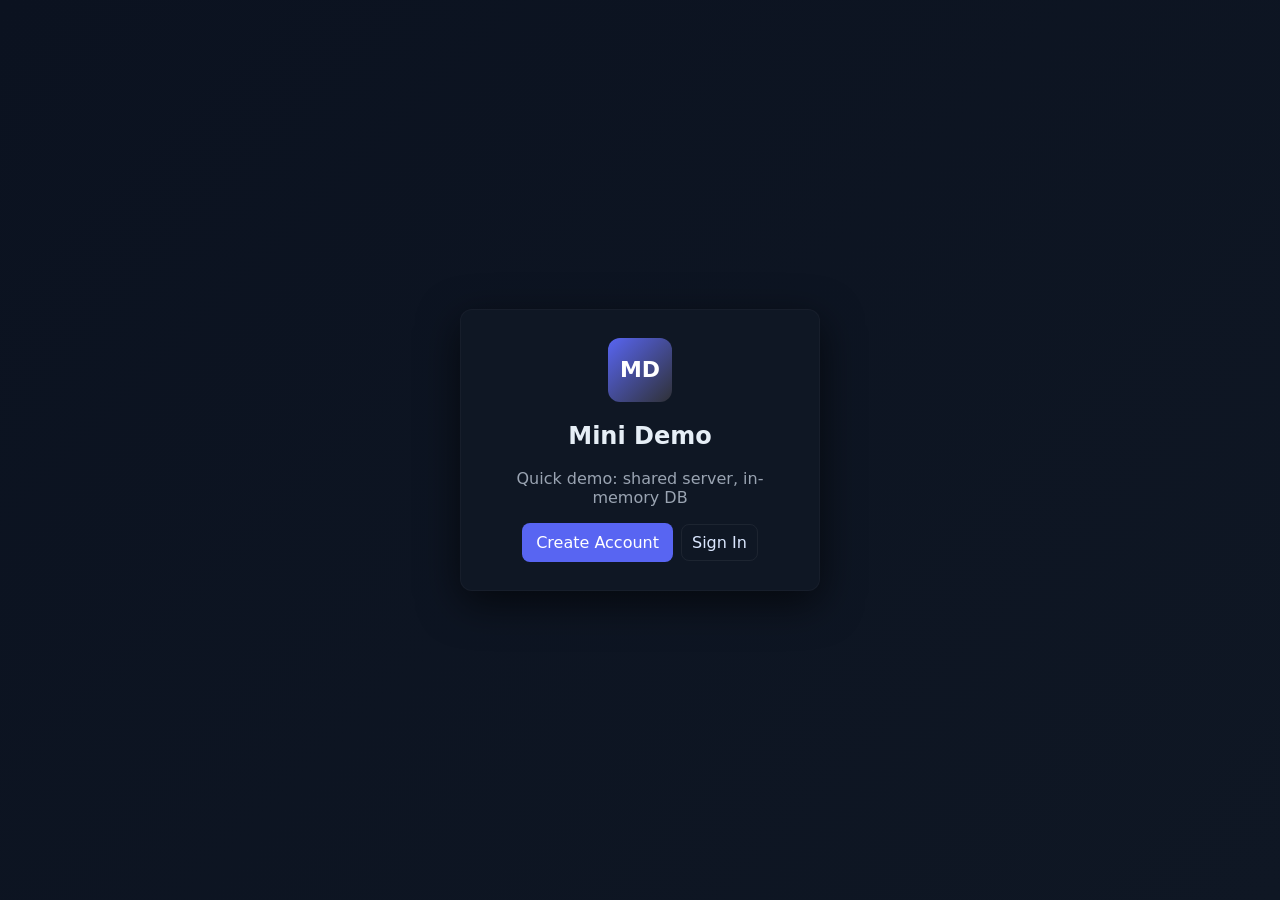
<file: index.html>
<!doctype html>
<html lang="en">
<head>
  <meta charset="utf-8" />
  <title>Mini Demo - Home</title>
  <meta name="viewport" content="width=device-width,initial-scale=1" />
  <link rel="stylesheet" href="styles.css">
</head>
<body>
  <main class="center-card">
    <div class="card">
      <div class="logo">MD</div>
      <h2>Mini Demo</h2>
      <p class="muted">Quick demo: shared server, in-memory DB</p>
      <div class="row" style="margin-top:14px">
        <a class="btn" href="signup.html">Create Account</a>
        <a class="btn btn-ghost" href="login.html">Sign In</a>
      </div>
    </div>
  </main>
</body>
</html>
</file>
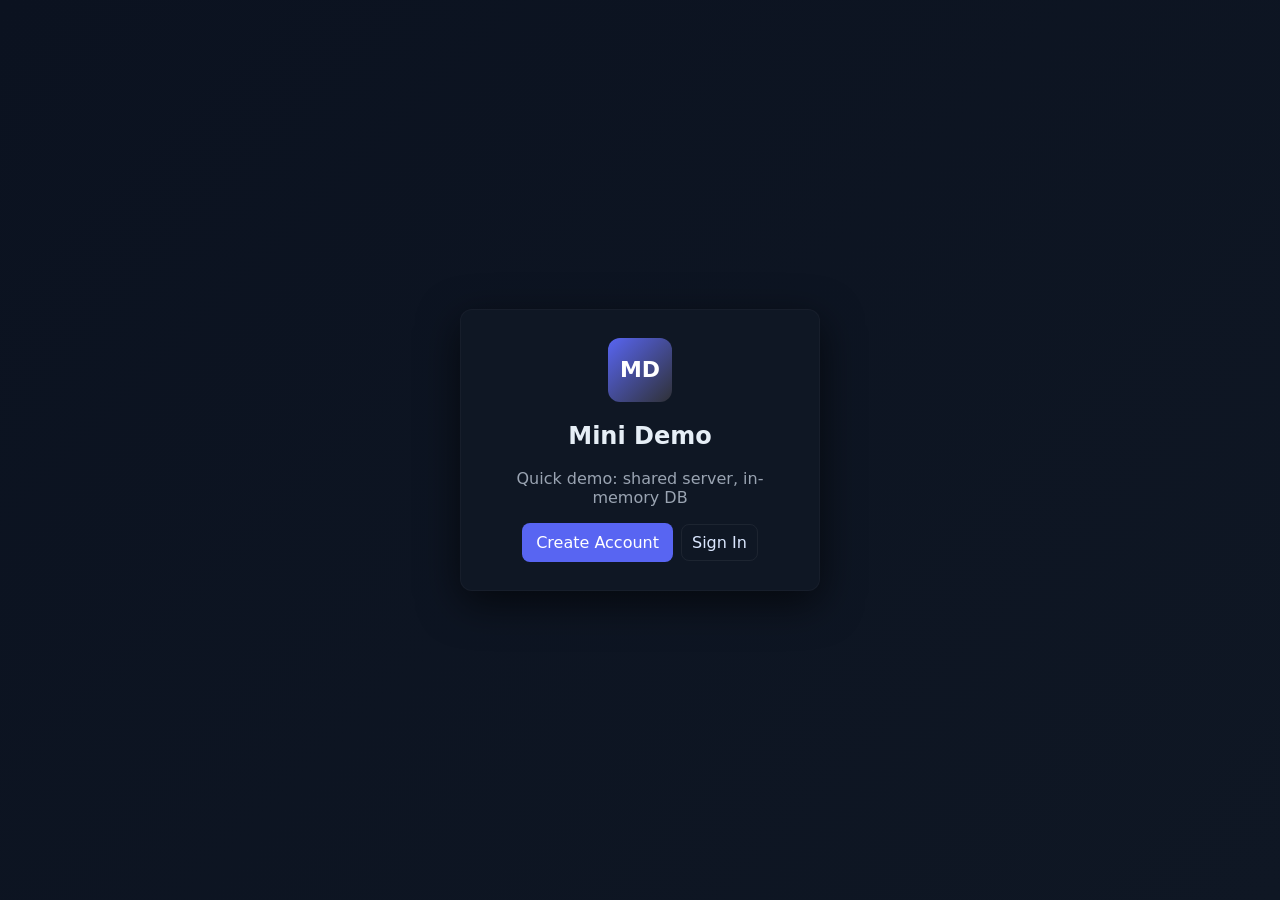
<file: dashboard.html>
<!doctype html>
<html lang="en">
<head>
  <meta charset="utf-8" />
  <title>Dashboard</title>
  <meta name="viewport" content="width=device-width,initial-scale=1" />
  <link rel="stylesheet" href="styles.css">
</head>
<body>
  <header class="topbar">
    <div class="brand">Mini Demo</div>
    <div class="top-actions">
      <div class="search-wrap">
        <input id="userSearch" placeholder="Search users..." />
        <div id="searchResults" class="search-results hidden"></div>
      </div>
      <button id="logoutBtn" class="btn-ghost">Log out</button>
    </div>
  </header>

  <main class="main">
    <aside class="sidebar">
      <div class="user-card">
        <div class="avatar" id="avatar">U</div>
        <div>
          <div id="userName" class="user-name">User</div>
          <div class="muted">Member</div>
        </div>
      </div>

      <div class="panel">
        <div class="panel-title">Requests</div>
        <div id="requestsList" class="requests-list"></div>
      </div>

      <div class="panel">
        <div class="panel-title">Contacts</div>
        <div id="contactsList" class="channels"></div>
      </div>
    </aside>

    <section class="chat-area">
      <div class="chat-header" id="chatHeader">Select a contact to chat</div>
      <div class="messages" id="messages">
        <div class="msg system">No conversation selected.</div>
      </div>

      <form id="msgForm" class="msg-form hidden">
        <input id="msgInput" placeholder="Message" autocomplete="off">
        <button class="btn" type="submit">Send</button>
      </form>
    </section>
  </main>

  <script src="auth.js"></script>
  <script>
    const current = sessionStorage.getItem('md_currentUser');
    if (!current) location.href = 'index.html';
    document.getElementById('userName').textContent = current;
    document.getElementById('avatar').textContent = current.charAt(0).toUpperCase();

    document.getElementById('logoutBtn').addEventListener('click', () => {
      sessionStorage.removeItem('md_currentUser');
      location.href = 'index.html';
    });

    const searchInput = document.getElementById('userSearch');
    const searchResults = document.getElementById('searchResults');

    searchInput.addEventListener('input', async () => {
      const q = searchInput.value.trim();
      if (!q) { searchResults.classList.add('hidden'); searchResults.innerHTML = ''; return; }
      const matches = await apiSearch(q);
      const filtered = matches.filter(u => u !== current);
      searchResults.classList.remove('hidden');
      if (!filtered.length) { searchResults.innerHTML = '<div class="sr-empty">No users</div>'; return; }
      searchResults.innerHTML = filtered.map(u => `
        <div class="sr-item"><div class="sr-name">${u}</div><button class="sr-btn" data-user="${u}">Req</button></div>`).join('');
      document.querySelectorAll('.sr-btn').forEach(b => b.addEventListener('click', async (ev) => {
        const to = ev.currentTarget.dataset.user;
        const r = await apiSendRequest(current, to);
        alert(r.ok ? 'Request sent' : (r.error || 'Error'));
      }));
    });

    async function fetchRequests(){
      const res = await fetch('/api/requests?user=' + encodeURIComponent(current)).then(r => r.json());
      const list = document.getElementById('requestsList');
      if (!res || !res.length) { list.innerHTML = '<div class="sr-empty">No requests</div>'; return; }
      list.innerHTML = res.map(from => `
        <div class="req-item"><div>${from}</div>
          <div class="req-actions">
            <button class="req-accept" data-user="${from}">Accept</button>
            <button class="req-decline" data-user="${from}">Decline</button>
          </div>
        </div>`).join('');
      document.querySelectorAll('.req-accept').forEach(b => b.addEventListener('click', async (e) => {
        const from = e.currentTarget.dataset.user;
        await apiAccept(current, from);
        alert('Accepted');
        await fetchRequests(); await fetchContacts();
      }));
      document.querySelectorAll('.req-decline').forEach(b => b.addEventListener('click', async (e) => {
        const from = e.currentTarget.dataset.user;
        await fetch('/api/decline', { method:'POST', headers:{'Content-Type':'application/json'}, body: JSON.stringify({ me: current, from }) }).then(r => r.json());
        alert('Declined');
        await fetchRequests();
      }));
    }

    async function fetchContacts(){
      const res = await fetch('/api/contacts?user=' + encodeURIComponent(current)).then(r => r.json());
      const list = document.getElementById('contactsList');
      if (!res || !res.length) { list.innerHTML = '<div class="sr-empty">No contacts yet</div>'; return; }
      list.innerHTML = res.map(c => `<div class="channel contact-item" data-user="${c}">${c}</div>`).join('');
      document.querySelectorAll('.contact-item').forEach(el => el.addEventListener('click', openChat));
    }

    let activeContact = null;
    async function openChat(e){
      const other = e.currentTarget ? e.currentTarget.dataset.user : e;
      activeContact = other;
      document.getElementById('chatHeader').textContent = '# ' + other;
      document.getElementById('msgForm').classList.remove('hidden');
      await loadMessages();
    }

    async function loadMessages(){
      if (!activeContact) return;
      const msgs = await apiGetMessages(current, activeContact);
      const messagesEl = document.getElementById('messages');
      if (!msgs.length) messagesEl.innerHTML = '<div class="msg system">No messages yet. Say hi!</div>';
      else messagesEl.innerHTML = msgs.map(m => {
        const cls = m.from === current ? 'msg me' : 'msg';
        return `<div class="${cls}"><div class="meta">${m.from} <span class="time">${new Date(m.ts).toLocaleTimeString()}</span></div><div class="text">${escapeHtml(m.text)}</div></div>`;
      }).join('');
      messagesEl.scrollTop = messagesEl.scrollHeight;
    }

    document.getElementById('msgForm').addEventListener('submit', async (e) => {
      e.preventDefault();
      const text = document.getElementById('msgInput').value.trim();
      if (!text || !activeContact) return;
      await apiSendMessage(current, activeContact, text);
      document.getElementById('msgInput').value = '';
      await loadMessages();
    });

    fetchRequests(); fetchContacts();
    setInterval(() => { fetchRequests(); fetchContacts(); if (activeContact) loadMessages(); }, 2500);

    function escapeHtml(s){ return String(s).replace(/[&<>"']/g, c => ({'&':'&amp;','<':'&lt;','>':'&gt;','"':'&quot;',"'":'&#39;'}[c])); }
  </script>
</body>
</html>
</file>
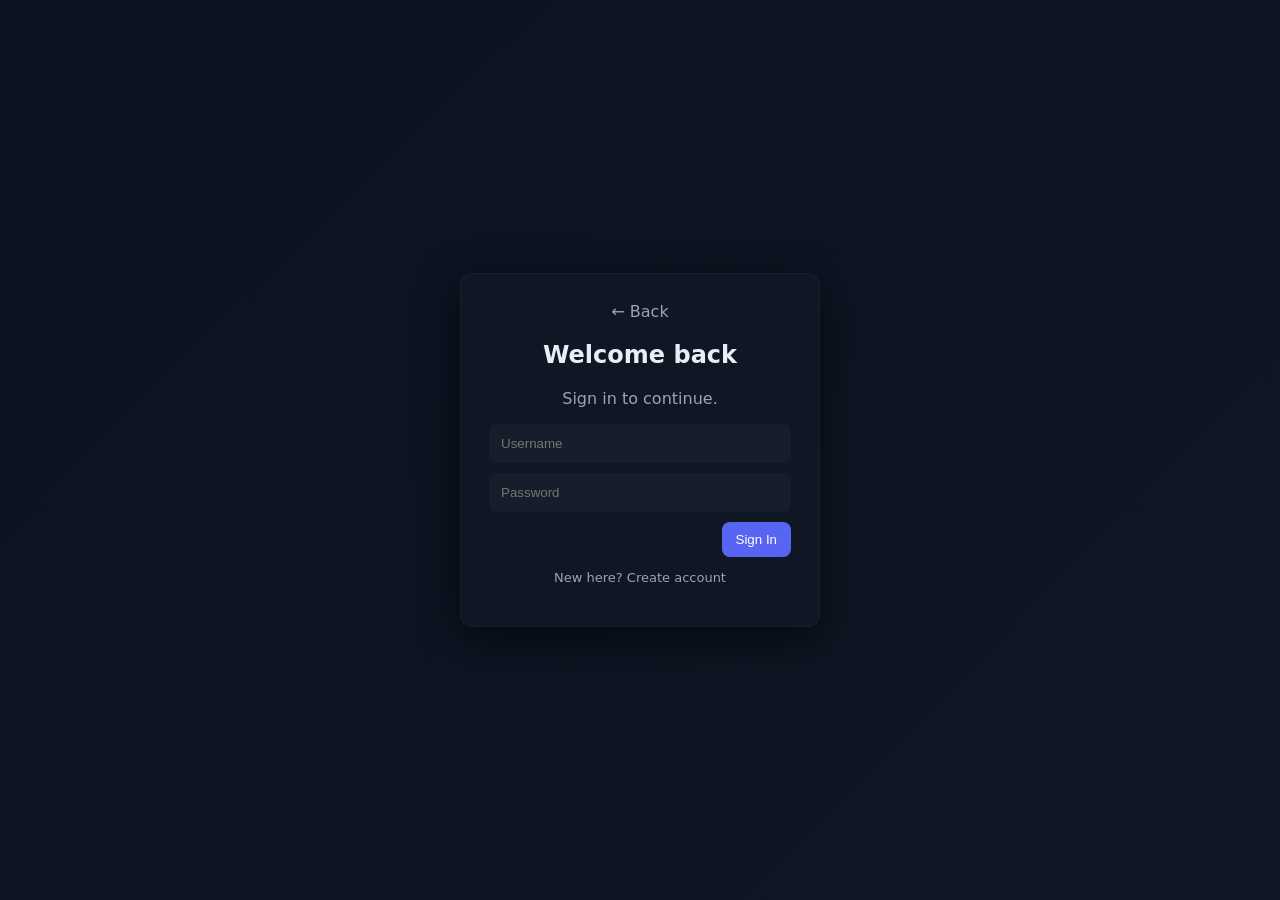
<file: login.html>
<!doctype html>
<html lang="en">
<head>
  <meta charset="utf-8" />
  <title>Sign In</title>
  <meta name="viewport" content="width=device-width,initial-scale=1" />
  <link rel="stylesheet" href="styles.css">
</head>
<body>
  <main class="center-card">
    <div class="card">
      <a class="link" href="index.html">← Back</a>
      <h2>Welcome back</h2>
      <p class="muted">Sign in to continue.</p>

      <form id="loginForm" class="form">
        <input id="li-username" placeholder="Username" autocomplete="off" required />
        <input id="li-password" type="password" placeholder="Password" required />
        <div class="row" style="justify-content:flex-end">
          <button type="submit" class="btn">Sign In</button>
        </div>
      </form>

      <p class="small">New here? <a class="link" href="signup.html">Create account</a></p>
    </div>
  </main>

  <script src="auth.js"></script>
  <script>
    document.getElementById('loginForm').addEventListener('submit', async (e) => {
      e.preventDefault();
      const username = document.getElementById('li-username').value.trim();
      const password = document.getElementById('li-password').value;
      if (!username || !password) return alert('Fill all fields');
      const res = await api('/api/login', {
        method: 'POST',
        headers: {'Content-Type':'application/json'},
        body: JSON.stringify({ username, password })
      });
      if (res.ok) {
        sessionStorage.setItem('md_currentUser', username);
        alert('Signed in');
        location.href = 'dashboard.html';
      } else {
        alert(res.error || 'Invalid credentials');
      }
    });
  </script>
</body>
</html>
</file>
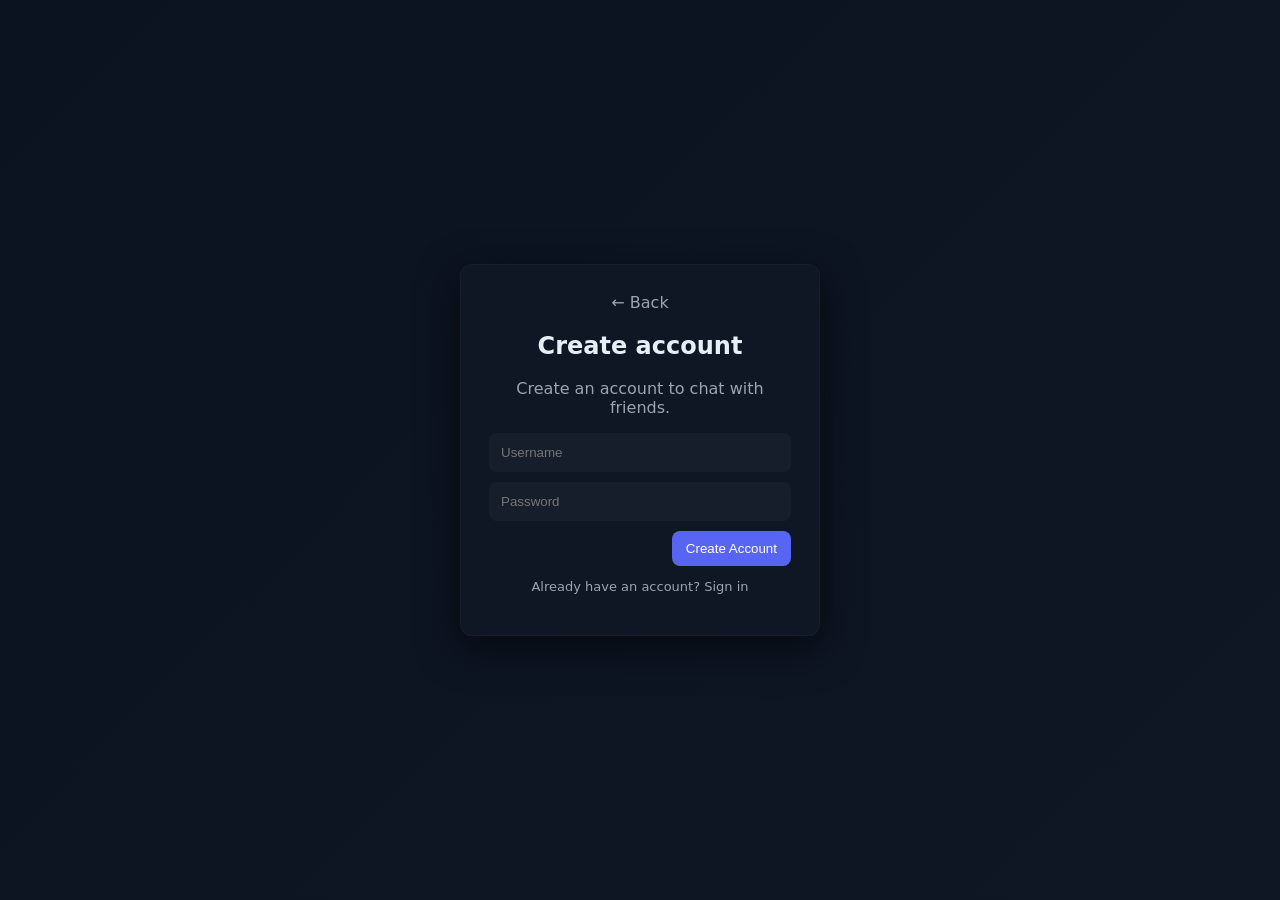
<file: signup.html>
<!doctype html>
<html lang="en">
<head>
  <meta charset="utf-8" />
  <title>Sign Up</title>
  <meta name="viewport" content="width=device-width,initial-scale=1" />
  <link rel="stylesheet" href="styles.css">
</head>
<body>
  <main class="center-card">
    <div class="card">
      <a class="link" href="index.html">← Back</a>
      <h2>Create account</h2>
      <p class="muted">Create an account to chat with friends.</p>

      <form id="signupForm" class="form">
        <input id="su-username" placeholder="Username" autocomplete="off" required />
        <input id="su-password" type="password" placeholder="Password" required />
        <div class="row" style="justify-content:flex-end">
          <button type="submit" class="btn">Create Account</button>
        </div>
      </form>

      <p class="small">Already have an account? <a class="link" href="login.html">Sign in</a></p>
    </div>
  </main>

  <script src="auth.js"></script>
  <script>
    document.getElementById('signupForm').addEventListener('submit', async (e) => {
      e.preventDefault();
      const username = document.getElementById('su-username').value.trim();
      const password = document.getElementById('su-password').value;
      if (!username || !password) return alert('Fill all fields');
      const res = await api('/api/signup', {
        method: 'POST',
        headers: {'Content-Type':'application/json'},
        body: JSON.stringify({ username, password })
      });
      if (res.ok) {
        sessionStorage.setItem('md_currentUser', username);
        alert('Account created');
        location.href = 'dashboard.html';
      } else {
        alert(res.error || 'Signup failed');
      }
    });
  </script>
</body>
</html>
</file>
<file: styles.css>
:root{--accent:#5865F2;--muted:#9aa4b2}
*{box-sizing:border-box}
body{font-family:Inter,system-ui,Arial,Helvetica,sans-serif;background:linear-gradient(135deg,#0b1220,#0f1724);color:#e6eef6;margin:0;min-height:100vh}
.center-card{display:flex;align-items:center;justify-content:center;height:100vh}
.card{background:#0f1724;padding:28px;border-radius:12px;width:360px;text-align:center;box-shadow:0 12px 40px rgba(0,0,0,0.6);border:1px solid rgba(255,255,255,0.03)}
.logo{width:64px;height:64px;border-radius:12px;background:linear-gradient(135deg,var(--accent),#2f3136);display:flex;align-items:center;justify-content:center;font-weight:700;color:#fff;font-size:22px;margin:0 auto 12px}
.muted{color:var(--muted)}
.small{font-size:13px;color:var(--muted)}
.form{display:flex;flex-direction:column;gap:10px;margin-top:6px}
input{width:100%;padding:12px;border-radius:8px;border:none;background:rgba(255,255,255,0.03);color:#fff}
button{padding:10px 12px;border-radius:8px;background:var(--accent);color:#fff;border:none;cursor:pointer}
.btn{display:inline-block;padding:10px 14px;border-radius:8px;background:var(--accent);color:#fff;text-decoration:none}
.btn-ghost{background:transparent;border:1px solid rgba(255,255,255,0.06);color:#dbe7ff;padding:8px 10px;border-radius:8px;cursor:pointer}
.link{color:#9aa4b2;text-decoration:none;cursor:pointer}
.row{display:flex;gap:8px;align-items:center;justify-content:center}
.topbar{height:64px;display:flex;align-items:center;justify-content:space-between;padding:0 18px;background:rgba(255,255,255,0.01)}
.top-actions{display:flex;align-items:center;gap:12px}
.search-wrap{position:relative}
.search-wrap input{padding:8px 10px;border-radius:8px;border:none;background:rgba(255,255,255,0.02);color:#fff;width:220px}
.search-results{position:absolute;right:0;top:36px;background:#0f1724;border-radius:8px;padding:8px;min-width:220px;box-shadow:0 8px 30px rgba(0,0,0,0.6);z-index:50}
.search-results .sr-item{display:flex;justify-content:space-between;align-items:center;padding:8px;border-radius:6px}
.main{display:flex;min-height:calc(100vh - 64px)}
.sidebar{width:260px;padding:18px;border-right:1px solid rgba(255,255,255,0.02);background:linear-gradient(180deg,rgba(255,255,255,0.01),transparent)}
.user-card{display:flex;gap:12px;align-items:center;margin-bottom:18px}
.avatar{width:56px;height:56px;border-radius:10px;background:linear-gradient(135deg,var(--accent),#2f3136);display:flex;align-items:center;justify-content:center;font-weight:700}
.panel{margin-top:12px}
.panel-title{font-weight:700;margin-bottom:8px}
.requests-list,.channels{display:flex;flex-direction:column;gap:8px}
.req-item{display:flex;justify-content:space-between;align-items:center;padding:8px;border-radius:8px;background:rgba(255,255,255,0.01)}
.req-actions button{margin-left:6px;padding:6px 8px;border-radius:6px;border:none;cursor:pointer}
.req-accept{background:var(--accent);color:#fff}
.req-decline{background:transparent;border:1px solid rgba(255,255,255,0.04);color:#dbe7ff}
.contact-item{padding:10px;border-radius:8px;cursor:pointer}
.chat-area{flex:1;display:flex;flex-direction:column;padding:18px}
.chat-header{font-weight:700;padding:8px 0;border-bottom:1px solid rgba(255,255,255,0.02);margin-bottom:12px}
.messages{flex:1;overflow:auto;padding:12px;border-radius:8px;background:linear-gradient(180deg, rgba(255,255,255,0.01), rgba(255,255,255,0.00))}
.msg{margin-bottom:12px;padding:10px;border-radius:8px;background:rgba(255,255,255,0.02);max-width:70%}
.msg.me{background:linear-gradient(90deg, rgba(88,101,242,0.12), rgba(88,101,242,0.06));margin-left:auto}
.msg .meta{font-size:12px;color:var(--muted);margin-bottom:6px}
.msg-form{display:flex;gap:10px;padding-top:12px}
.msg-form input{flex:1;padding:12px;border-radius:10px;border:none;background:rgba(255,255,255,0.03);color:#fff}
.hidden{display:none}
.center{display:flex;align-items:center;justify-content:center;height:100%}
.note{color:var(--muted);font-size:13px}
@media (max-width:900px){
  .main{flex-direction:column}
  .sidebar{width:100%}
}
</file>
